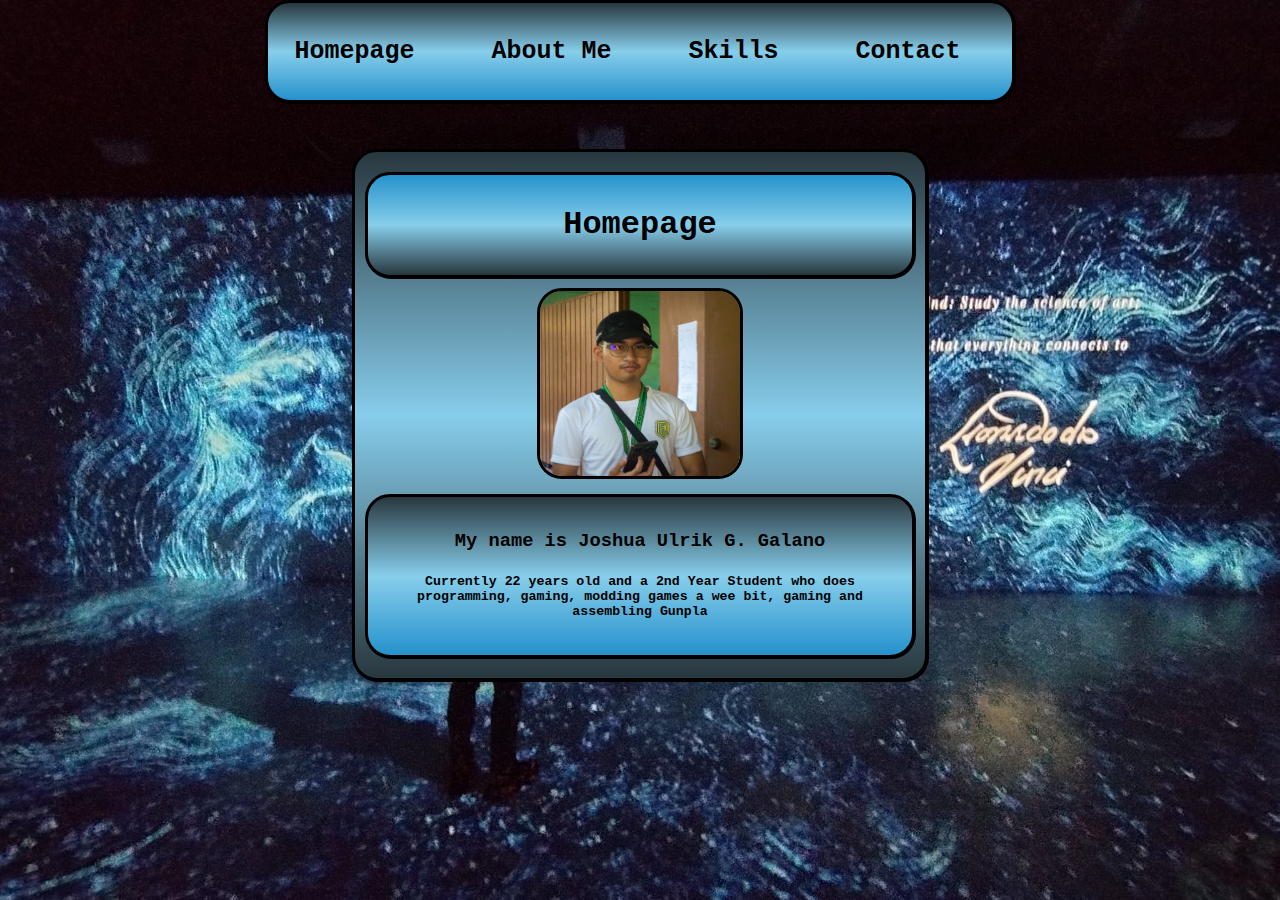
<file: index.html>
<!DOCTYPE html>
<html lang="en">
<head>
  <meta charset="UTF-8">
  <meta name="viewport" content="width=device-width, initial-scale=1.0">
  <title>Redirecting...</title>
  <meta http-equiv="refresh" content="0;url=HTML/Homepage.html">
</head>
<body>
  If you are not redirected, <a href="HTML/Homepage.html">click here</a>.
</body>
</html>
</file>
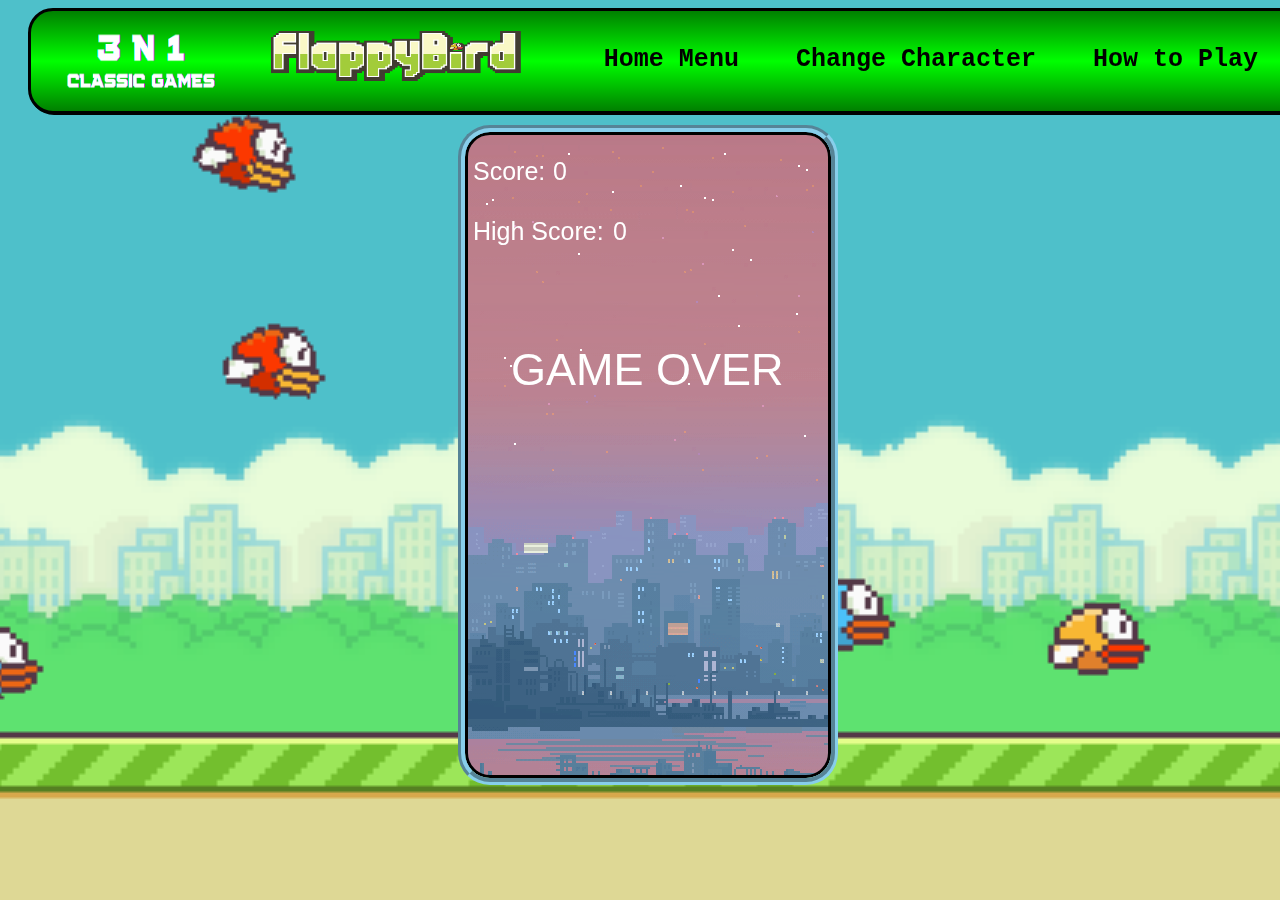
<file: Flappy BIrd Game/html/index.html>
<!DOCTYPE html>
<html>
    <head>
        <meta charset="UTF-8">
        <meta name="viewport", content="width=device-width, initial-scale=1.0">
        <title>Flappy Bird Gangsta</title>
        <link rel="stylesheet" href="../css/flappybird.css">
        <script src="../js/flappybird.js"></script>
    </head>
    <body>
        <div class="topnav">
            <img class="left icon" src="../img/Logo.png" />
            <img class="left_1 title"src="../img/Title.png" />
            <a class="right" href="../html/FB_HomePage.html">Main Menu</a>
            <a class="right" href="../html/how-to-play.html">How to Play</a>
            <a class="right" href="../html/Choose your Bird.html">Change Character</a>
            <a class="right" href="../html/FB_HomePage.html">Home Menu</a>
          </div>         
             <br> 
        <canvas id="board"></canvas>
    </body>
</html>
</file>
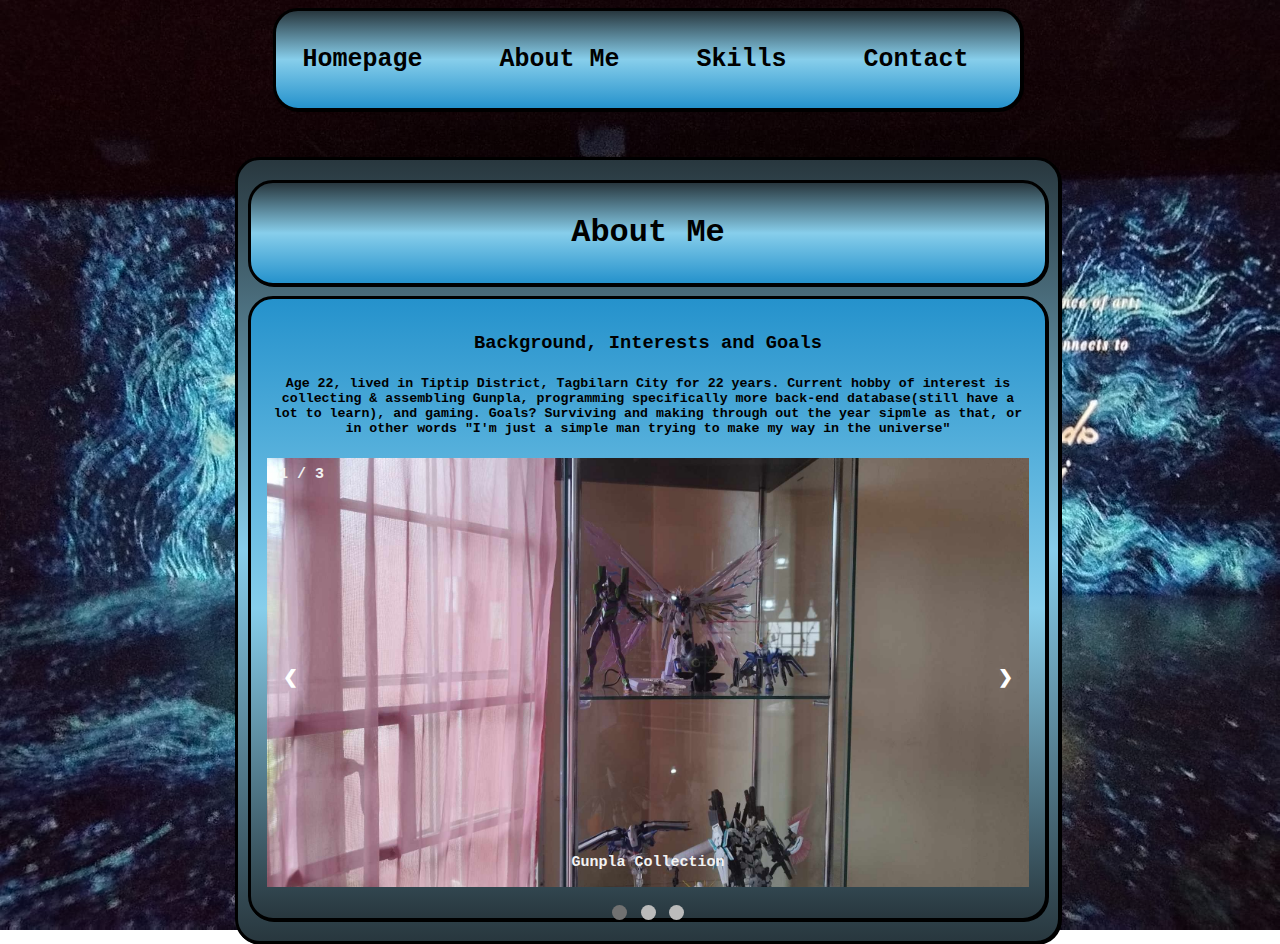
<file: HTML/AboutMe.html>
<!DOCTYPE html>
<html lang="en">
<head>
    <meta charset="UTF-8">
    <meta name="viewport" content="width=device-width, initial-scale=1.0, maximum-scale=1.0, user-scalable=no">
    <link rel="stylesheet" href="../CSS/AboutMe.css" />
    <title>About Me</title>
    <script defer src="../JAVASCRIPT/AboutMe.js"></script>
</head>
<body>
    <div class = 'topnav'>
        <a class ='left' href ='../HTML/Homepage.html'>Homepage</a>
        <a class ='left' href ='../HTML/AboutMe.html'>About Me</a>
        <a class ='left' href ='../HTML/Skills.html'>Skills</a>
        <a class ='left' href ='../HTML/ContactSec.html'>Contact</a>
        
        </div><br><br>
        <div id ='Menu'>
          <div class ='set'><h1>About Me</h1></div>
          <div class ='set1'>
          <h3>Background, Interests and Goals</h3>
          <h5>Age 22, lived in Tiptip District, Tagbilarn City for 22 years. 
            Current hobby of interest is collecting & assembling Gunpla, programming specifically more back-end database(still have a lot to learn), and gaming.
            Goals? Surviving and making through out the year sipmle as that, 
            or in other words "I'm just a simple man trying to make my way in the universe"</h5>
        <div class="slideshow-container">

            <div class="mySlides fade">
              <div class="numbertext">1 / 3</div>
              <img src="../IMGS/Gunpla.jpg" style="width:100%">
              <div class="text">Gunpla Collection</div>
            </div>
            
            <div class="mySlides fade">
              <div class="numbertext">2 / 3</div>
              <img src="../IMGS/Gaming.jpg" style="width:100%">
              <div class="text">The "I need to touch grass" collection</div>
            </div>
            
            <div class="mySlides fade">
              <div class="numbertext">3 / 3</div>
              <img src="../IMGS/Prog.jpg" style="width:100%">
              <div class="text">MySQL doing Trial n Error</div>
            </div>
            
            <a class="prev" onclick="plusSlides(-1)">❮</a>
            <a class="next" onclick="plusSlides(1)">❯</a>
            
            </div>
            <br>
            
            <div style="text-align:center">
              <span class="dot" onclick="currentSlide(1)"></span> 
              <span class="dot" onclick="currentSlide(2)"></span> 
              <span class="dot" onclick="currentSlide(3)"></span> 
            </div>
        
</body>
</html>
</file>
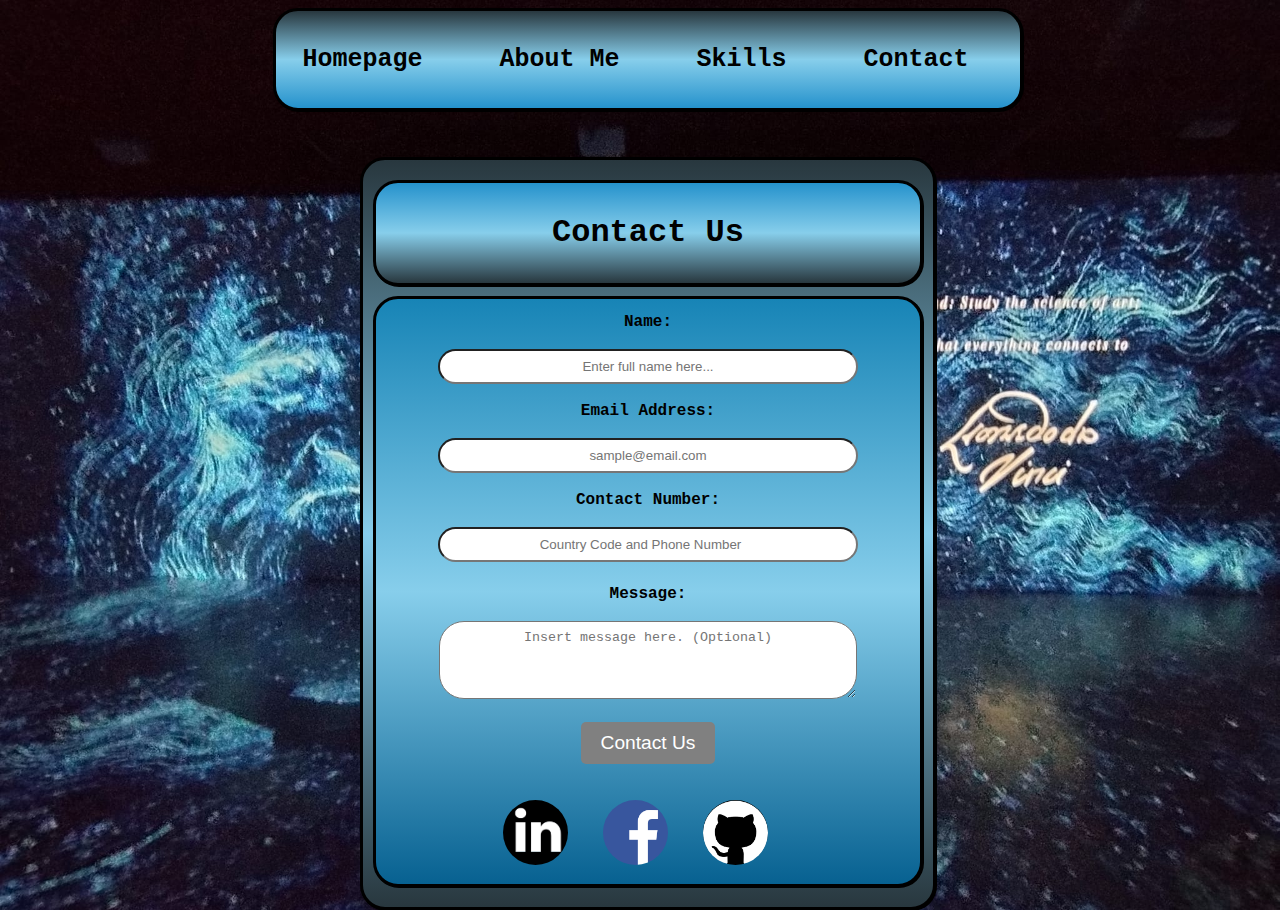
<file: HTML/ContactSec.html>
<!DOCTYPE html>
<html lang="en">
<head>
    <meta charset="UTF-8">
    <meta name="viewport" content="width=device-width, initial-scale=1.0">
    <title>Contact Sec</title>
    <link rel="stylesheet" href = '../CSS/ContactUs.css'>
    <script type="text/javascript" src="https://cdn.emailjs.com/dist/email.min.js"></script>
    <script defer src="../JAVASCRIPT/Contact.js"></script>
  </head>
<body>
    <div class = 'topnav'>
    <a class ='left' href ='../HTML/Homepage.html'>Homepage</a>
    <a class ='left' href ='../HTML/AboutMe.html'>About Me</a>
    <a class ='left' href ='../HTML/Skills.html'>Skills</a>
    <a class ='left' href ='../HTML/ContactSec.html'>Contact</a>
    
    </div><br><br>
    <div id ='Menu'>
    <div class ='set'><h1>Contact Us</h1></div>
    <div class ='set1'>
        <form class="SIGN-IN" id="contact-form">
            
            <div class="format">
              <label for="name"><b>Name:</b></label><br><br>
              <input type="text" id="name" name="name" placeholder="Enter full name here..." required>
            </div><br>
        
            <div class="format">
              <label for="email"><b>Email Address:</b></label><br><br>
              <input type="email" id="email" name="email" placeholder="sample@email.com" required>
              <div id="email-error"></div> 
        <br>
        
            <div class="format">
              <label for="contact"><b>Contact Number:</b></label><br><br>
              <input type="number" id="contact" name="contact" placeholder="Country Code and Phone Number" required>
              <div id="contact-error"></div>
            </div><br>
        
            <div class="format">
              <label for="password"><b>Message:</b></label><br><br>
              <textarea id="message" name="message" rows="4" cols="54" placeholder="Insert message here. (Optional)"></textarea>
            </div> <br>
        
            <div class="format">
              <button type="submit" class="pass">Contact Us</button>
            </div><br><br>
            
          </form>
          <a href ="https://www.linkedin.com/in/joshua-ulrik-galano-a64a16283/" target="_blank"><img src ="../IMGS/hd-vector-flat-linkedin-in-round-icon-png-701751695046390m4phkuuiqm.png"></a>
          <a href="https://www.facebook.com/joshuaulrik.galano" target="_blank"><img src="../IMGS/Facebook_logo_(square).png"></a>
          <a href="https://github.com/Akatsuki-GAT" target="_blank"><img src="../IMGS/github.png"></a>
    </div>
    </div>
    
    </body>
    </html>
</file>
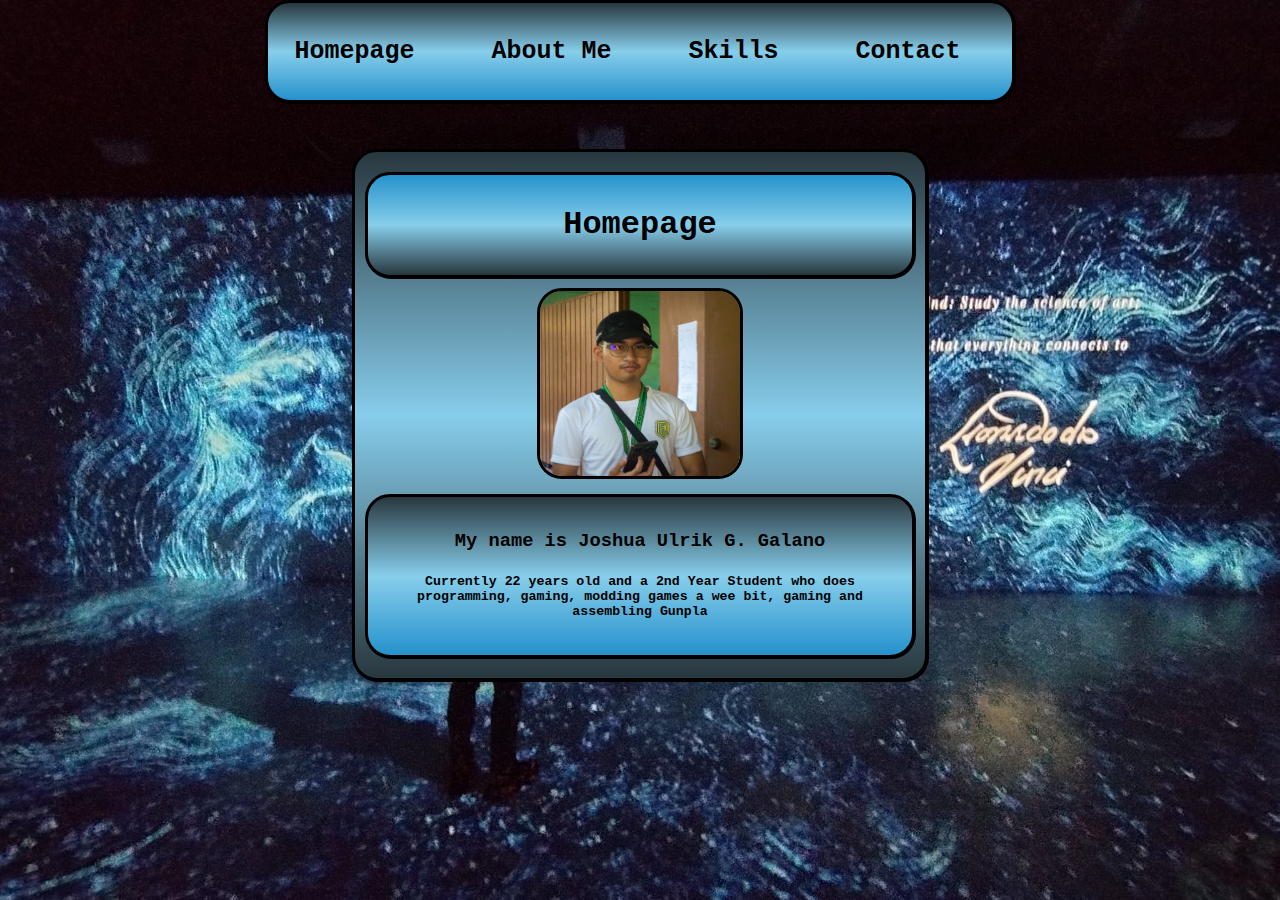
<file: HTML/Homepage.html>
<!DOCTYPE html>
<html lang="en">
<head>
    <meta charset="UTF-8">
    <meta name="viewport" content="width=device-width, initial-scale=1.0">
    <title>Homepage</title>
  <link rel="stylesheet" href="../CSS/Homepage.css" />
</head>
<body>
<div class = 'topnav'>
<a class ='left' href ='../HTML/Homepage.html'>Homepage</a>
<a class ='left' href ='../HTML/AboutMe.html'>About Me</a>
<a class ='left' href ='../HTML/Skills.html'>Skills</a>
<a class ='left' href ='../HTML/ContactSec.html'>Contact</a>

</div><br><br>
<div id ='Menu'>
<div class ='set'><h1>Homepage</h1></div>
<img class='size' src = '../IMGS/ProfilePic.jpg'>
<div class ='set1'>
<h3>My name is Joshua Ulrik G. Galano</h3>
<h5>Currently 22 years old and a 2nd Year Student who does programming, gaming, modding games a wee bit, gaming and assembling Gunpla</h5>
</div>
</div>
</body>
</html>
</file>
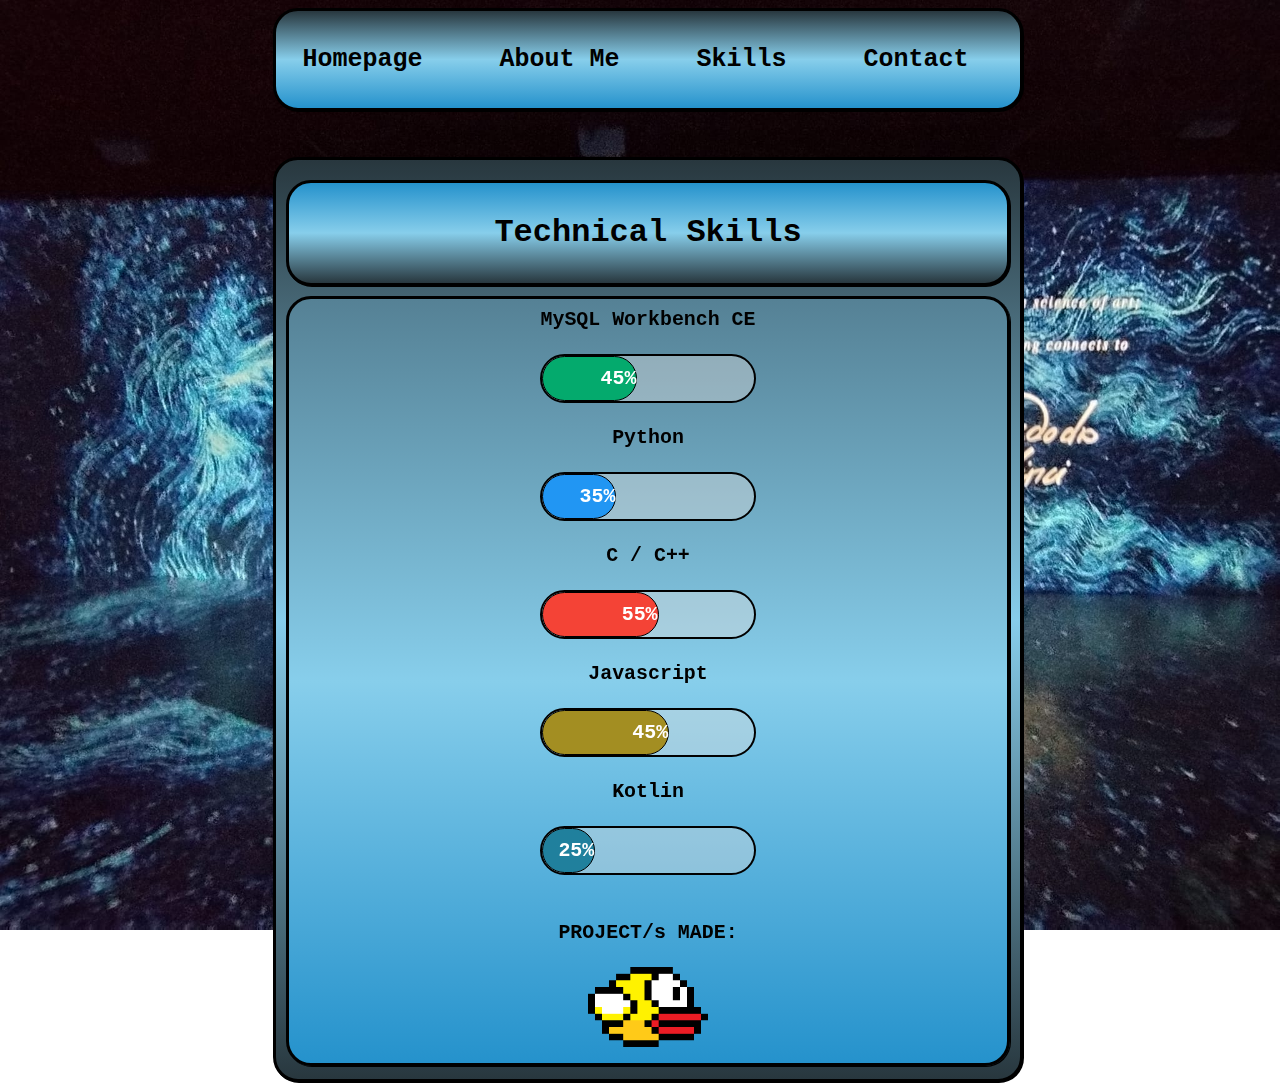
<file: HTML/Skills.html>
<!DOCTYPE html>
<html lang="en">
<head>
    <meta charset="UTF-8">
    <meta name="viewport" content="width=device-width, initial-scale=1.0">
    <title>Skills</title>
    <link rel="stylesheet" href="../CSS/Skills.css" />
</head>
<body>
    <div class = 'topnav'>
        <a class ='left' href ='../HTML/Homepage.html'>Homepage</a>
        <a class ='left' href ='../HTML/AboutMe.html'>About Me</a>
        <a class ='left' href ='../HTML/Skills.html'>Skills</a>
        <a class ='left' href ='../HTML/ContactSec.html'>Contact</a>
        
        </div><br><br>
    <div id ='Menu'>
    <div class ='set'><h1>Technical Skills </h1></div>


    <div class="flip-card" onclick="this.classList.toggle('flipped')">
        <div class="flip-card-inner">
          <div class="flip-card-front">
           <h5>MySQL Workbench CE<br><br>
            <div class="container">
              <div class="skills sql">45%</div>
            </div>
            <br>Python<br><br>
              <div class="container">
                <div class="skills py">35%</div>
              </div>
              <br>C / C++<br><br>
              <div class="container">
                <div class="skills c">55%</div>
              </div>
              <br>Javascript<br><br>
              <div class="container">
                <div class="skills js">45%</div>
              </div>
              <br>Kotlin<br><br>
              <div class="container">
                <div class="skills kotlin">25%</div>
              </div><br><br>
              PROJECT/s MADE:<br><br>
              <a href='../Flappy BIrd Game/html/FB_HomePage.html' target='_blank'><img class="image" src ='../Flappy BIrd Game/img/flappybird.png'></a>
            
              
          </div>
          <div class="flip-card-back">
            <img src="../IMGS/CV.jpg">
          </div>
        </div>
        
      </div>


            
</body>
</html>
</file>
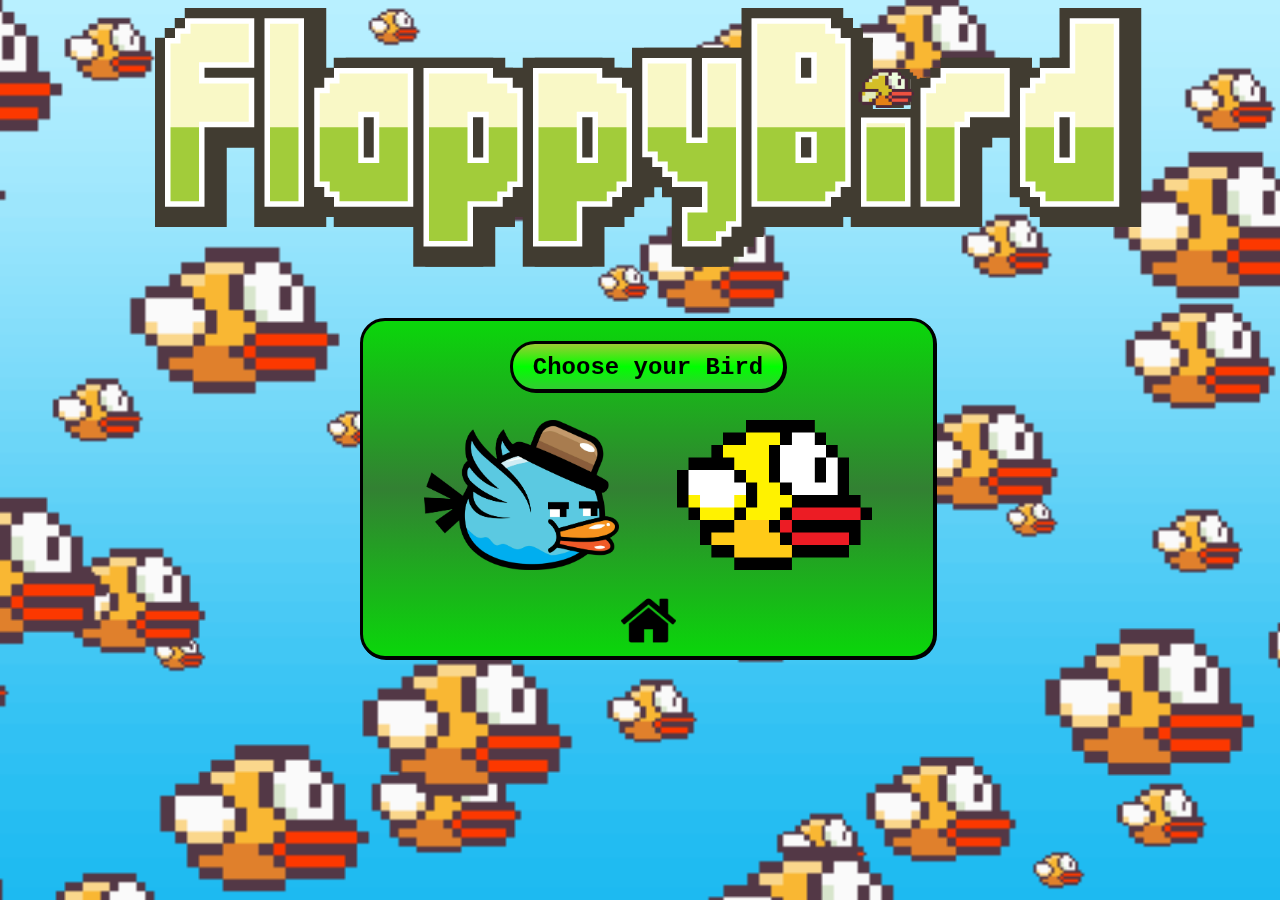
<file: Flappy BIrd Game/html/Choose your Bird.html>
<!DOCTYPE html>
<html>
    <head>
        <meta charset="UTF-8">
        <meta name="viewport", content="width=device-width, initial-scale=1.0">
        <title>Flappy Bird Characters</title>
        <link rel="stylesheet" href="../css/Choosebird.css">
    </head>
    <body>
        <img src="../img/Title.png" />
        <br><br><br>
        <div id="Menu">
            <h2 class="set">Choose your Bird</h2>
            <br>
            <a href="../html/index.html"><img class="size" src="../img/Bird.png" /></a>
            &nbsp;&nbsp;&nbsp;&nbsp;
            <a href='../html/index_2.html'><img class="size" src="../img/flappybird.png" /></a>
            <br><br>
            <a href='../html/FB_HomePage.html'><img class="icon" src="../img/Icon.png" /></a>
        </div>
    </body>
</html>
</file>
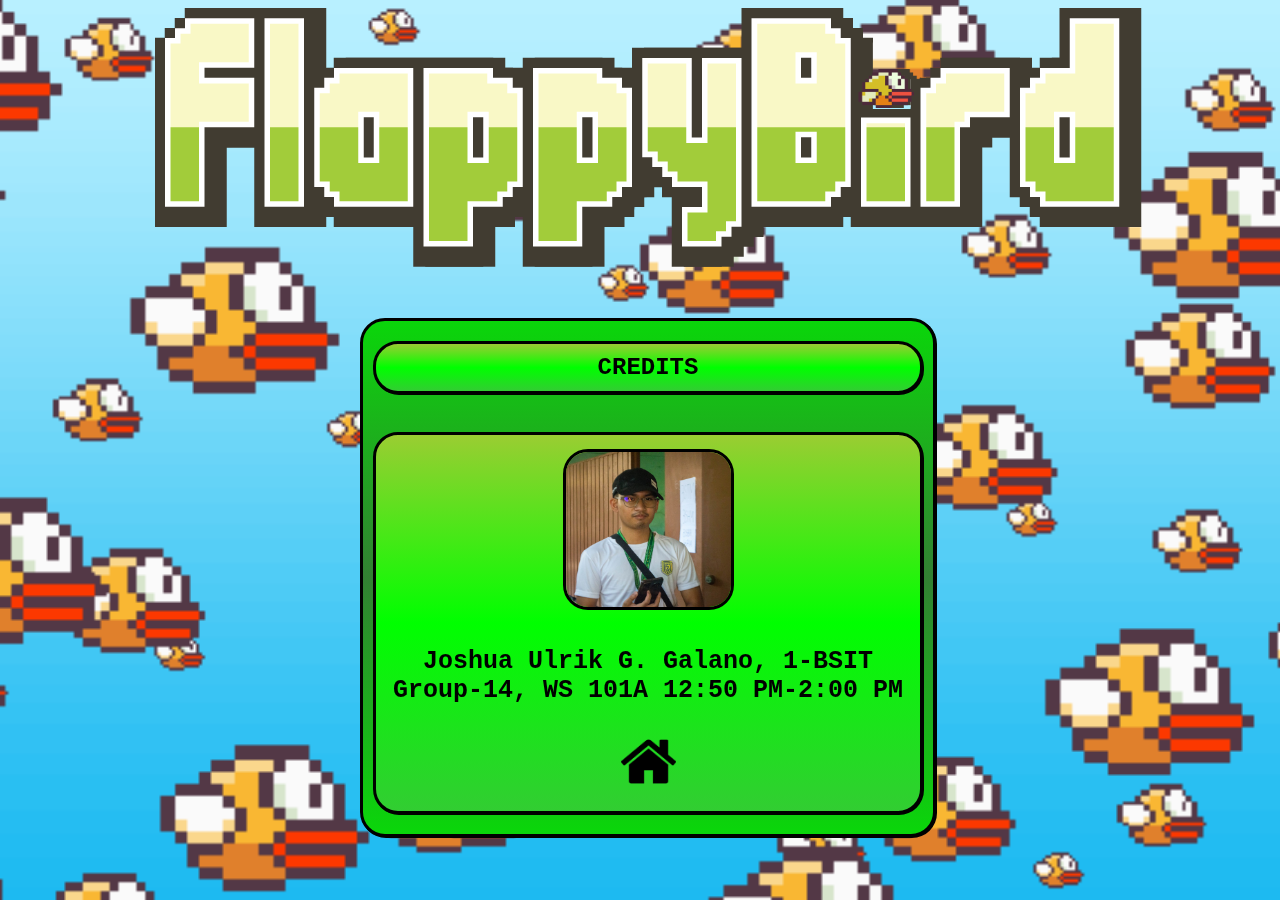
<file: Flappy BIrd Game/html/Credits.html>
<!DOCTYPE html>
<html>
    <head>
        <meta charset="UTF-8">
        <meta name="viewport", content="width=device-width, initial-scale=1.0">
        <title>Flappy Bird Credits</title>
        <link rel="stylesheet" href="../css/Credits.css">
    </head>
    <body>
        <img src="../img/Title.png" />
        <br><br><br>
        <div id="Menu">
            <h2 class="set">CREDITS</h2>
            <br>
            <h3 class ='set1'>
                <img class="size" src="../img/profile.jpg" />
                <br><br>
                Joshua Ulrik G. Galano, 1-BSIT<br>
                Group-14, WS 101A 12:50 PM-2:00 PM
            <br><br>
            <a href='../html/FB_HomePage.html'><img class="icon" src="../img/Icon.png" /></a>
            </div>
        </div>
    </body>
</html>
</file>
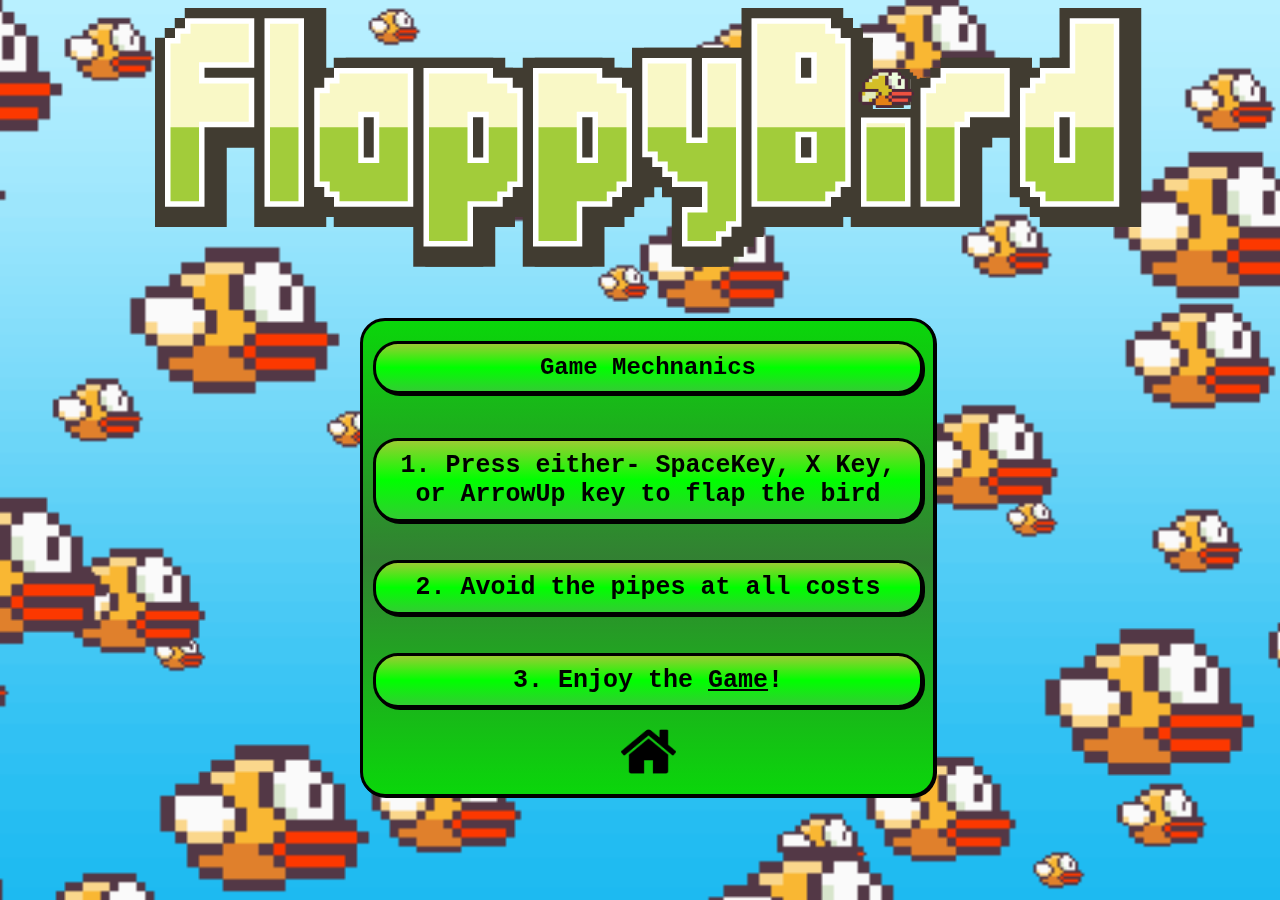
<file: Flappy BIrd Game/html/how-to-play.html>
<!DOCTYPE html>
<html>
    <head>
        <meta charset="UTF-8">
        <meta name="viewport", content="width=device-width, initial-scale=1.0">
        <title>Flappy Bird Game Mechnanics</title>
        <link rel="stylesheet" href="../css/how-to-play.css">
    </head>
    <body>
        <img src="../img/Title.png" />
        <br><br><br>
        <div id="Menu">
            <h2 class="set">Game Mechnanics</h2>
            <br>
            <ol>
                <li class="set">Press either- SpaceKey, X Key, or ArrowUp key to flap the bird</li>
                <br>
                <li class="set">Avoid the pipes at all costs</li>
                <br>
                <li class="set">Enjoy the <a href='Choose your Bird.html' style="color:black;font-weight: bolder;">Game</a>!</li>
            </ol>
            <a href='../html/FB_HomePage.html'><img class="icon" src="../img/Icon.png" /></a>
            <br>
        </div>
    </body>
</html>
</file>
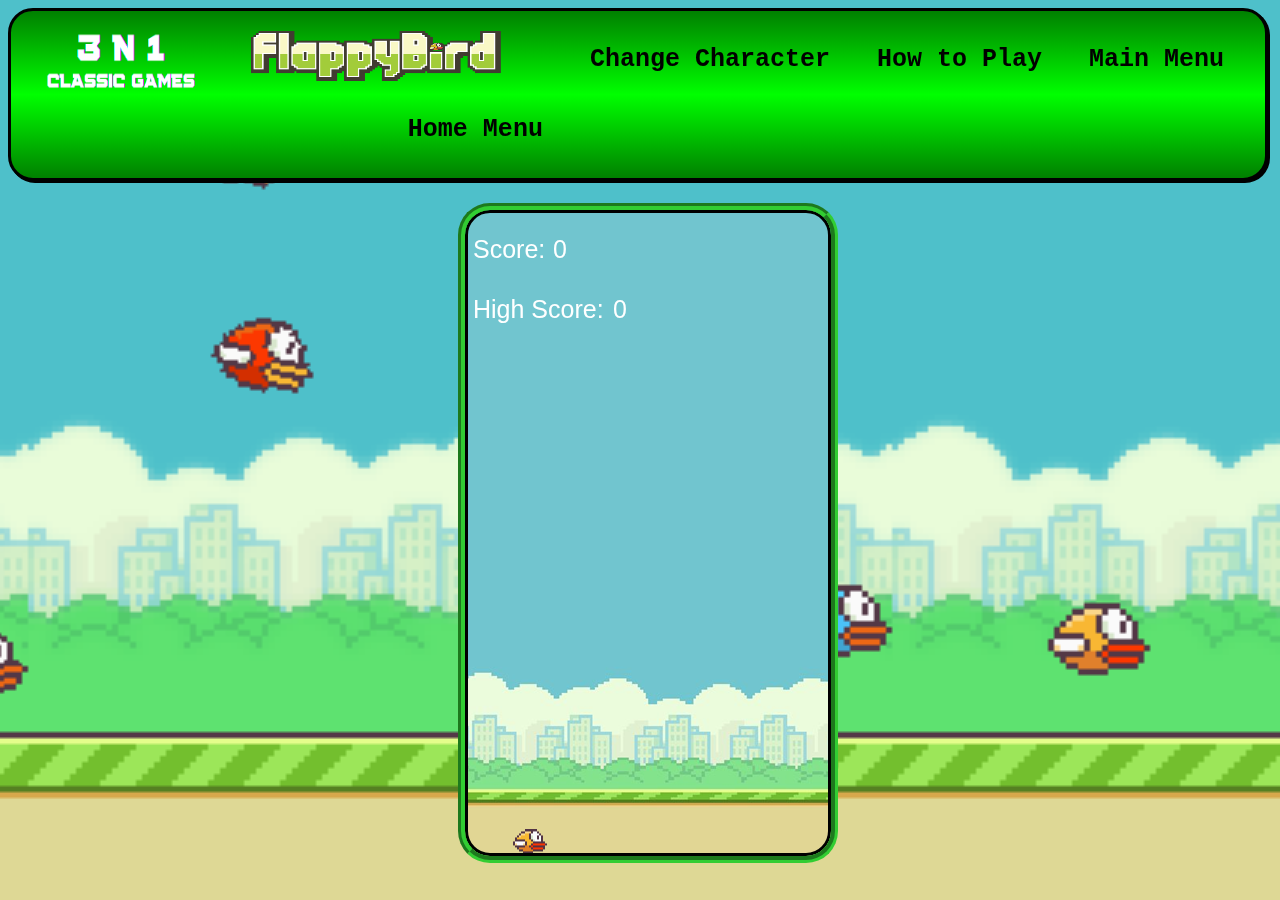
<file: Flappy BIrd Game/html/index_2.html>
<!DOCTYPE html>
<html>
    <head>
        <meta charset="UTF-8">
        <meta name="viewport", content="width=device-width, initial-scale=1.0">
        <title>Flappy Bird Classic</title>
        <link rel="stylesheet" href="../css/flappybird_2.css">
        <script src="../js/flappybird2.js"></script>
    </head>
    <body>
        <div class="topnav">
            <img class="left icon" src="../img/Logo.png" />
            <img class="left_1 title"src="../img/Title.png" />
            <a class="right" href="../html/FB_HomePage.html">Main Menu</a>
            <a class="right" href="../html/how-to-play.html">How to Play</a>
            <a class="right" href="../html/Choose your Bird.html">Change Character</a>
            <a class="right" href="../html/FB_HomePage.html">Home Menu</a>
          </div><br>
        <canvas id="board"></canvas>  
    </body>
</html>
</file>
<file: Flappy BIrd Game/css/flappybird.css>
body {
    position: fixed;
    width: 100%;
    height: 100%;
    background: url("../gif/flocks.gif") center / cover no-repeat fixed; /* Replace 'your-8bit-gif.gif' with the path to your GIF */
    font-family:'Courier New', Courier, monospace;
    text-align: center;  
}

#board {
    /* background-color: skyblue; */
    /*background-image: url("./flappybirdbg.png");*/
    background-image: url("../gif/city.gif");
    border: 3.5px solid black;
    border-radius: 25px;
    outline: 7.55px solid skyblue;
    outline-style: groove;
    outline-offset: none; 
}
.topnav {
  overflow: hidden;
  background-color: #333;
  border: 3.5px solid black;
  border-radius: 25px;
  box-shadow: 1px 1px black;
  padding: 10px;
  font-family: 'Courier New', Courier, monospace;
  background-image: linear-gradient(180deg,green , lime , green );
  width: 1450px;
  height: auto;
  margin:  0 0 0 20px;
  
}

.topnav a {
  color: black;
  text-align: center;
  padding: 14px 16px;
  text-decoration: none;
  font-size: 25px;
  font-weight: bold;
}

.topnav a:hover {
  background-color: limegreen;
  color: black;
}

.topnav a.active {
  background-color: #04AA6D;
  color: white;
}


.left {
  float: left;
  display: inline;
  margin: 10px 0 10px 25px; /*top right bot left*/
}

.left_1 {
  float: left;
  display: inline;
  margin: 10px 0 10px 55px;
}

.right {
  float: right;
  text-align: right;
  margin: 10px 25px 10px 0;
}



.icon {
  width: 150px;
  height: 60px;
}

.title{
  width: 250px;
  height: 50px;
}
</file>
<file: CSS/AboutMe.css>
body {
  position: absolute;
  width: 100%;
  height: 100%;
  background: url("../IMGS/BG.jpg") center / cover no-repeat fixed; 
  font-family:'Courier New', Courier, monospace;
  text-align: center;  
}

/*Navigation System*/
.topnav {
  display: flex;
  justify-content: center;  /*centers nav links horizontally */
  align-items: center;     /* centers vertically (optional) */
  flex-wrap: wrap;         /* allows wrapping on small screens (optional) */
  gap: 20px;               /* space between links */
  
  overflow: hidden;
  background-color: #333;
  border: 3.5px solid black;
  border-radius: 25px;
  box-shadow: 1px 1px black;
  padding: 10px;
  font-family: 'Courier New', Courier, monospace;
  background-image: linear-gradient(180deg, rgb(40, 55, 62), skyblue, rgb(37, 146, 204));
  width: fit-content;
  margin: 0 auto;
  }

  .topnav a {
    color: black;
    text-align: center;
    padding: 14px 16px;
    text-decoration: none;
    font-size: 25px;
    font-weight: bold;
  }
  
  .topnav a:hover {
    background-color: rgb(62, 147, 192);
    color: black;
    border-radius: 20px;
  }
  
  .topnav a.active {
    background-color: #1fa5df;
    color: white;
  }

  /*Formating in the Main Menu*/
  .left {
    
    margin: 10px 25px 10px 0;
  }

  /*Sliding Images*/
* {box-sizing: border-box}
.mySlides {display: none}
img {vertical-align: middle;}

/* Slideshow container */
.slideshow-container {
  max-width: 900px;
  position: relative;
  margin: auto;
}

img { 
  width: 100%;              
  height: auto;            
  aspect-ratio: 16 / 9;     
  object-fit: cover;       
  display: block;           
}

/* Next & previous buttons */
.prev, .next {
  cursor: pointer;
  position: absolute;
  top: 50%;
  width: auto;
  padding: 16px;
  margin-top: -22px;
  color: white;
  font-weight: bold;
  font-size: 18px;
  transition: 0.6s ease;
  border-radius: 0 3px 3px 0;
  user-select: none;
}

/* Position the "next button" to the right */
.next {
  right: 0;
  
}

.prev {
  left: 0
  
}

/* On hover, add a black background color with a little bit see-through */
.prev:hover, .next:hover {
  background-color: rgba(0,0,0,0.8);
}

/* Caption text */
.text {
  color: #f2f2f2;
  font-size: 15px;
  padding: 8px 12px;
  position: absolute;
  bottom: 8px;
  width: 100%;
  text-align: center;
}

/* Number text (1/3 etc) */
.numbertext {
  color: #f2f2f2;
  font-size: 15px;
  padding: 8px 12px;
  position: absolute;
  top: 0;
  font: bold;
}

/* The dots/bullets/indicators */
.dot {
  cursor: pointer;
  height: 15px;
  width: 15px;
  margin: 0 2px;
  background-color: #bbb;
  border-radius: 50%;
  display: inline-block;
  transition: background-color 0.6s ease;
}

.active, .dot:hover {
  background-color: #717171;
}

/* Fading animation */
.fade {
  animation-name: fade;
  animation-duration: 1.5s;
}

@keyframes fade {
  from {opacity: .4} 
  to {opacity: 1}
}

/* On smaller screens, decrease text size */
@media only screen and (max-width: 300px) {
  .prev, .next,.text {font-size: 11px}
}

 /*Title of the current page*/
 .set{
  margin: 10px auto; 
  width: auto;
  height: auto;
  background-color: #333;
  border: 3.5px solid black;
  border-radius: 25px;
  box-shadow: 1px 1px black;
  padding: 10px;
  font-family: 'Courier New', Courier, monospace;
  background-image:  linear-gradient(180deg,rgb(40, 55, 62) , skyblue ,rgb(37, 146, 204));
  text-align: center;
}

#Menu {
  margin: 10px auto;
  width: fit-content;
  height: fit-content;
  background-color: #333;
  border: 3.5px solid black;
  border-radius: 25px;
  box-shadow: 1px 1px black;
  padding: 10px;
  font-family: 'Courier New', Courier, monospace;
  background-image:  linear-gradient(180deg,rgb(40, 55, 62) , rgb(135, 205, 235) ,rgb(40, 55, 62));
}

/*Info*/
.set1{
  margin: 10px auto; 
  width: 800px;
  height: 625px;
  background-color: #333;
  border: 3.5px solid black;
  border-radius: 25px;
  box-shadow: 1px 1px black;
  padding: 10px;
  font-family: 'Courier New', Courier, monospace;
  background-image:  linear-gradient(180deg, rgb(37, 146, 204), skyblue ,rgb(40, 55, 62));
  color: black;
  text-align: center;
  padding: 14px 16px;
  text-decoration: none;
  font-weight: bold;
}
</file>
<file: CSS/ContactUs.css>
body {
    position: absolute;
    width: 100%;
    height: 100%;
    background: url("../IMGS/BG.jpg") center / cover no-repeat fixed; /* Replace 'your-8bit-gif.gif' with the path to your GIF */
    font-family:'Courier New', Courier, monospace;
    text-align: center;  
}

/*Navigation System*/
.topnav {
  display: flex;
  justify-content: center;  /*centers nav links horizontally */
  align-items: center;     /* centers vertically (optional) */
  flex-wrap: wrap;         /* allows wrapping on small screens (optional) */
  gap: 20px;               /* space between links */
  
  overflow: hidden;
  background-color: #333;
  border: 3.5px solid black;
  border-radius: 25px;
  box-shadow: 1px 1px black;
  padding: 10px;
  font-family: 'Courier New', Courier, monospace;
  background-image: linear-gradient(180deg, rgb(40, 55, 62), skyblue, rgb(37, 146, 204));
  width: fit-content;
  margin: 0 auto;
  }

  .topnav a {
    color: black;
    text-align: center;
    padding: 14px 16px;
    text-decoration: none;
    font-size: 25px;
    font-weight: bold;
  }
  
  .topnav a:hover {
    background-color: rgb(62, 147, 192);
    color: black;
    border-radius: 20px;
  }
  
  .topnav a.active {
    background-color: #1fa5df;
    color: white;
  }

  /*Formating in the Main Menu*/
  .left {
    
    margin: 10px 25px 10px 0;
  }

  /*Title of the current page*/
  .set{
    margin: 10px auto; 
    width: auto;
    height: auto;
    background-color: #333;
    border: 3.5px solid black;
    border-radius: 25px;
    box-shadow: 1px 1px black;
    padding: 10px;
    font-family: 'Courier New', Courier, monospace;
    background-image:  linear-gradient(180deg,rgb(37, 146, 204) , skyblue ,rgb(40, 55, 62));
  }
  
  /*Table of the current page and its details*/
  #Menu {
    margin: 10px auto;
    width: 550px;
    height: auto;
    background-color: #333;
    border: 3.5px solid black;
    border-radius: 25px;
    box-shadow: 1px 1px black;
    padding: 10px;
    font-family: 'Courier New', Courier, monospace;
    background-image:  linear-gradient(180deg,rgb(40, 55, 62) , rgb(135, 205, 235) ,rgb(40, 55, 62));
  }

  /*Info*/
  .set1{
    margin: 10px auto; 
    width: auto;
    height: auto;
    background-color: #333;
    border: 3.5px solid black;
    border-radius: 25px;
    box-shadow: 1px 1px black;
    padding: 10px;
    font-family: 'Courier New', Courier, monospace;
    background-image:  linear-gradient(180deg,rgb(23, 132, 182) , skyblue ,rgb(7, 97, 145));
    color: black;
    text-align: center;
    padding: 14px 16px;
    text-decoration: none;
    font-weight: bold;
  }


  
  .heading {
    margin-bottom: 20px;
  }

  .tac-wrapper {
    display: flex;
    justify-content: center;
    width: 100%;
  }
  
  .tac-container {
    display: flex;
    align-items: center;
    gap: 10px;
    text-align: center;
  }
  
  .gender-options {
    display: flex;
    gap: 20px;
    justify-content: center;
    align-items: center;
  }
  
  input, textarea {
    padding: 8px;
    width: 100%;
    max-width: 400px;
    border-radius: 25px;
    text-align: center;
  }
  
  button {
    padding: 10px 20px;
    background-color: gray;
    border: none;
    border-radius: 5px;
    font-size: larger;
    color: white;
    cursor: pointer;
  }
  
  button:hover {
    background-color: skyblue;
  }
  
  a {
    text-decoration: none;
    color: black;
  }
  
  #contact-error {
    margin-top: 5px;
    font-size: 14px;
  }
  
  .container {
    padding: 10px 0;
  }
  
  img {
    width: 65px;
    height: 65px;
    position: left;
    border-radius: 35px;
    margin-right: 25px;
  }
  
  
  /* Responsive styles */
  @media screen and (max-width: 768px) {
    .SIGN-IN {
      width: 90%;
      padding: 20px;
      border-width: 5px;
    }
}
</file>
<file: CSS/Homepage.css>
body {
    margin: 0;
    padding: 0;
    min-height: 100vh;
    background: url("../IMGS/BG.jpg") center / cover no-repeat fixed;
    font-family: 'Courier New', Courier, monospace;
    text-align: center;
}

/*Navigation System*/
.topnav {
  display: flex;
  justify-content: center;  /*centers nav links horizontally */
  align-items: center;     /* centers vertically (optional) */
  flex-wrap: wrap;         /* allows wrapping on small screens (optional) */
  gap: 20px;               /* space between links */
  
  overflow: hidden;
  background-color: #333;
  border: 3.5px solid black;
  border-radius: 25px;
  box-shadow: 1px 1px black;
  padding: 10px;
  font-family: 'Courier New', Courier, monospace;
  background-image: linear-gradient(180deg, rgb(40, 55, 62), skyblue, rgb(37, 146, 204));
  width: fit-content;
  margin: 0 auto;
  }

  .topnav a {
    color: black;
    text-align: center;
    padding: 14px 16px;
    text-decoration: none;
    font-size: 25px;
    font-weight: bold;
  }
  
  .topnav a:hover {
    background-color: rgb(62, 147, 192);
    color: black;
    border-radius: 20px;
  }
  
  .topnav a.active {
    background-color: #1fa5df;
    color: white;
  }

  /*Formating in the Main Menu*/
  .left {
    
    margin: 10px 25px 10px 0;
  }


  /*Title of the current page*/
  .set{
    margin: 10px auto; 
    width: auto;
    height: auto;
    background-color: #333;
    border: 3.5px solid black;
    border-radius: 25px;
    box-shadow: 1px 1px black;
    padding: 10px;
    font-family: 'Courier New', Courier, monospace;
    background-image:  linear-gradient(180deg,rgb(37, 146, 204) , skyblue ,rgb(40, 55, 62));
  }
  
  /*Table of the current page and its details*/
  #Menu {
    margin: 10px auto;
    width: 550px;
    height: auto;
    background-color: #333;
    border: 3.5px solid black;
    border-radius: 25px;
    box-shadow: 1px 1px black;
    padding: 10px;
    font-family: 'Courier New', Courier, monospace;
    background-image:  linear-gradient(180deg,rgb(40, 55, 62) , rgb(135, 205, 235) ,rgb(40, 55, 62));
  }

  /*Img size*/
  .size{
    width: 200px;
    height: 185px;
    border: 3.5px solid black;
    border-radius: 25px;
  }

  /*Info*/
  .set1{
    margin: 10px auto; 
    width: auto;
    height: auto;
    background-color: #333;
    border: 3.5px solid black;
    border-radius: 25px;
    box-shadow: 1px 1px black;
    padding: 10px;
    font-family: 'Courier New', Courier, monospace;
    background-image:  linear-gradient(180deg,rgb(40, 55, 62) , skyblue ,rgb(37, 146, 204));
    color: black;
    text-align: center;
    padding: 14px 16px;
    text-decoration: none;
    font-weight: bold;
  }


  @media screen and (max-width: 768px) {
    .topnav {
      width: 100%;             /* ensure navbar stays full width */
      justify-content: center; /* maintain horizontal centering */
    }
  
    .topnav a {
      font-size: 18px;         /* smaller text */
      padding: 12px 14px;      /* adjust padding if necessary */
    }
  }

  /* Target for smaller devices (Redmi 5G, Galaxy, etc) */
@media screen and (max-width: 430px) {
  .topnav {
    width: 100%;             /* ensure navbar stays full width */
    justify-content: center; /* keep the navbar centered */
  }

  .topnav a {
    font-size: 16px;         /* even smaller text for small phones */
    padding: 10px 12px;      /* adjust padding for better spacing */
  }
}
</file>
<file: CSS/Skills.css>
body {
    position: absolute;
    width: 100%;
    height: 100%;
    background: url("../IMGS/BG.jpg") center / cover no-repeat fixed; /* Replace 'your-8bit-gif.gif' with the path to your GIF */
    font-family:'Courier New', Courier, monospace;
    text-align: center;  
    justify-content: center; /* center horizontally */
    align-items: center;      /* center vertically */
}

/*Navigation System*/
.topnav {
  display: flex;
  justify-content: center;  /*centers nav links horizontally */
  align-items: center;     /* centers vertically (optional) */
  flex-wrap: wrap;         /* allows wrapping on small screens (optional) */
  gap: 20px;               /* space between links */
  
  overflow: hidden;
  background-color: #333;
  border: 3.5px solid black;
  border-radius: 25px;
  box-shadow: 1px 1px black;
  padding: 10px;
  font-family: 'Courier New', Courier, monospace;
  background-image: linear-gradient(180deg, rgb(40, 55, 62), skyblue, rgb(37, 146, 204));
  width: fit-content;
  margin: 0 auto;
  }

  .topnav a {
    color: black;
    text-align: center;
    padding: 14px 16px;
    text-decoration: none;
    font-size: 25px;
    font-weight: bold;
  }
  
  .topnav a:hover {
    background-color: rgb(62, 147, 192);
    color: black;
    border-radius: 20px;
  }
  
  .topnav a.active {
    background-color: #1fa5df;
    color: white;
  }

  /*Formating in the Main Menu*/
  .left {
    
    margin: 10px 25px 10px 0;
  }


  /*Title of the current page*/
  .set{
    margin: 10px auto; 
    width: auto;
    height: auto;
    background-color: #333;
    border: 3.5px solid black;
    border-radius: 25px;
    box-shadow: 1px 1px black;
    padding: 10px;
    font-family: 'Courier New', Courier, monospace;
    background-image:  linear-gradient(180deg,rgb(37, 146, 204) , skyblue ,rgb(40, 55, 62));
  }
  
  /*Table of the current page and its details*/
  #Menu {
    margin: 10px auto;
    width: 750px;
    height: 925px;
    background-color: #333;
    border: 3.5px solid black;
    border-radius: 25px;
    box-shadow: 1px 1px black;
    padding: 10px;
    font-family: 'Courier New', Courier, monospace;
    background-image:  linear-gradient(180deg,rgb(40, 55, 62) , rgb(135, 205, 235) ,rgb(40, 55, 62));
  }

  

  /*Info*/
  .set1{
    margin: 10px auto; 
    width: auto;
    height: auto;
    background-color: #333;
    border: 3.5px solid black;
    border-radius: 25px;
    box-shadow: 1px 1px black;
    padding: 10px;
    font-family: 'Courier New', Courier, monospace;
    background-image:  linear-gradient(180deg,rgb(85, 129, 149) , skyblue ,rgb(37, 146, 204));
    color: black;
    text-align: center;
    padding: 14px 16px;
    text-decoration: none;
    font-weight: bold;
  }

    /*Skill Bar*/
    * {box-sizing: border-box}

    /*Skill Bar background*/
    .container {
    width: 100%;
    background-color: #dddddd6a;
    border-radius: 25px;
    border: 2px solid black;
    }

    /*Skill Current Progress Bar*/
    .skills {
    text-align: right;
    padding-top: 10px;
    padding-bottom: 10px;
    color: white;
    border-radius: 25px;
    border: 0.55px solid black;
    }

    .sql {width: 45%; background-color: #04AA6D;}
    .py {width: 35%; background-color: #2196F3;}
    .c {width: 55%; background-color: #f44336;}
    .js {width: 60%; background-color: #a38e22;}
    .kotlin {width: 25%; background-color: #20809d;}
  
/*Flip Card*/
.flip-card {
    
    width: auto;
    height: 100px;
    perspective: auto;
    cursor: pointer;
  }

  .flip-card-inner {
    position: relative;
    width: 100%;
    height: 100%;
    transition: transform 0.8s;
    transform-style: preserve-3d;
  }

  .flip-card-front,
  .flip-card-back {
    position: absolute;
    margin: auto;
    width: 100%;
    height: 770px;
    background: linear-gradient(180deg,rgb(85, 129, 149) , skyblue ,rgb(37, 146, 204));
    border: 3.5px solid black;
    border-radius: 25px;
    backface-visibility: hidden;
    display: flex;
    align-items: center;
    justify-content: center;
    font-size: 24px;
    font-weight: bold;
    color: black;
    text-align: center;
    padding: 14px 16px;
    text-decoration: none;
    font-weight: bold;
    box-shadow: 1px 1px black;
    padding: 10px;
    font-family: 'Courier New', Courier, monospace;

  }

  .flip-card-back {
    height: auto;
    transform: rotateY(180deg);
  
  }

  /* When the card is flipped */
  .flipped .flip-card-inner {
    transform: rotateY(180deg);
  }

  img { 
    width: 550px;
    height: 770px;
    border: 1.5px solid black;
    border-radius: 25px;         
  }

  .image{
    width:120px;
    height: 80px;
    border: none;
  }
</file>
<file: Flappy BIrd Game/css/Choosebird.css>
body {
    position: fixed;
    width: 100%;
    height: 100%;
    background: url("../gif/bop.gif") center / cover no-repeat fixed; /* Replace 'your-8bit-gif.gif' with the path to your GIF */
    font-family:'Courier New', Courier, monospace;
    text-align: center;  
    
  }
  
  #Menu {
    margin: 10px auto;
    width: 550px;
    height: 315px;
    background-color: #333;
    border: 3.5px solid black;
    border-radius: 25px;
    box-shadow: 1px 1px black;
    padding: 10px;
    font-family: 'Courier New', Courier, monospace;
    background-image: linear-gradient(180deg, rgba(0, 255, 0, 0.8), rgba(50, 205, 50, 0.5), rgba(0, 255, 0, 0.8));
  }
  
  ul {
    list-style-type: none;
    padding: 0; /* Remove default padding on the ul element */
  }
  
  .set{
    margin: 10px auto; 
    width: 250px;
    height: 25px;
    background-color: #333;
    border: 3.5px solid black;
    border-radius: 25px;
    box-shadow: 1px 1px black;
    padding: 10px;
    font-family: 'Courier New', Courier, monospace;
    background-image: linear-gradient(180deg,yellowgreen,lime,limegreen);
  }
  
  
  .size{
    width: 195px;
    height: 150px;
  }

  .icon {
    width: 55px;
    height: 55px;
  }
</file>
<file: Flappy BIrd Game/css/Credits.css>
body {
    position: fixed;
    width: 100%;
    height: 100%;
    background: url("../gif/bop.gif") center / cover no-repeat fixed; /* Replace 'your-8bit-gif.gif' with the path to your GIF */
    font-family:'Courier New', Courier, monospace;
    text-align: center;  
    
  }
  
  #Menu {
    margin: 10px auto;
    width: 550px;
    height: auto;
    background-color: #333;
    border: 3.5px solid black;
    border-radius: 25px;
    box-shadow: 1px 1px black;
    padding: 10px;
    font-family: 'Courier New', Courier, monospace;
    background-image: linear-gradient(180deg, rgba(0, 255, 0, 0.8), rgba(50, 205, 50, 0.5), rgba(0, 255, 0, 0.8));
  }
  
  ul {
    list-style-type: none;
    padding: 0; /* Remove default padding on the ul element */
  }
  
  .set{
    margin: 10px auto; 
    width: auto;
    height: auto;
    background-color: #333;
    border: 3.5px solid black;
    border-radius: 25px;
    box-shadow: 1px 1px black;
    padding: 10px;
    font-family: 'Courier New', Courier, monospace;
    background-image: linear-gradient(180deg,yellowgreen,lime,limegreen);
  }
  
  
  .size{
    width: 165px;
    height: 155px;
    border: 3.5px solid black;
    border-radius: 25px;
  }

  .icon {
    width: 55px;
    height: 55px;
  }

  .set1{
    margin: 10px auto; 
    width: auto;
    height: auto;
    background-color: #333;
    border: 3.5px solid black;
    border-radius: 25px;
    box-shadow: 1px 1px black;
    padding: 10px;
    font-family: 'Courier New', Courier, monospace;
    background-image: linear-gradient(180deg,yellowgreen,lime,limegreen);
    color: black;
    text-align: center;
    padding: 14px 16px;
    text-decoration: none;
    font-size: 25px;
    font-weight: bold;
  }
</file>
<file: Flappy BIrd Game/css/how-to-play.css>
body {
    position: fixed;
    width: 100%;
    height: 100%;
    background: url("../gif/bop.gif") center / cover no-repeat fixed; /* Replace 'your-8bit-gif.gif' with the path to your GIF */
    font-family:'Courier New', Courier, monospace;
    text-align: center;  
    
  }
  
  #Menu {
    margin: 10px auto;
    width: 550px;
    height: auto;
    background-color: #333;
    border: 3.5px solid black;
    border-radius: 25px;
    box-shadow: 1px 1px black;
    padding: 10px;
    font-family: 'Courier New', Courier, monospace;
    background-image: linear-gradient(180deg, rgba(0, 255, 0, 0.8), rgba(50, 205, 50, 0.5), rgba(0, 255, 0, 0.8));
  }
  
  ul {
    list-style-type: none;
    padding: 0; /* Remove default padding on the ul element */
  }
  
  .set{
    margin: 10px auto; 
    width: auto;
    height: auto;
    background-color: #333;
    border: 3.5px solid black;
    border-radius: 25px;
    box-shadow: 2px 2px black;
    padding: 10px;
    font-family: 'Courier New', Courier, monospace;
    background-image: linear-gradient(180deg,yellowgreen,lime,limegreen);
  }

  ol {
    padding: 0;
  }
  
 li {
    list-style-position: inside; 
    color: black;
    text-align: center;
    padding: 14px 16px;
    text-decoration: none;
    font-size: 25px;
    font-weight: bold;
  }
  
  .icon {
    width: 55px;
    height: 55px;
  }
</file>
<file: Flappy BIrd Game/css/flappybird_2.css>
body {
  position: fixed;
  width: 100%;
  height: 100%;
  background: url("../gif/flocks.gif") center / cover no-repeat fixed;; /* Replace 'your-8bit-gif.gif' with the path to your GIF */
  font-family:'Courier New', Courier, monospace;
  font-size: 25px;;
  text-align: center;  
}

#board {
    /* background-color: skyblue; */
    /*background-image: url("./flappybirdbg.png");*/
    background-image: url("../img/flappybirdbg.png"); 
    border: 3.5px solid black;
    border-radius: 25px;
    outline: 7.55px solid limegreen;
    outline-style: groove;
    outline-offset: none; 
}

.topnav {
  justify-content: center;
  overflow: hidden;
  background-color: #333;
  border: 3.5px solid black;
  border-radius: 25px;
  box-shadow: 2px 2px black;
  padding: 10px;
  font-family: 'Courier New', Courier, monospace;
  background-image: linear-gradient(180deg,green , lime , green );
  background-position: center;
  margin: 0 20px 0 0;
  background-position: 100%;

}

.topnav a {
  color: black;
  text-align: center;
  padding: 14px 16px;
  text-decoration: none;
  font-size: 25px;
  font-weight: bold;
}

.topnav a:hover {
  background-color: limegreen;
  color: black;
}

.topnav a.active {
  background-color: #04AA6D;
  color: white;
}


/*
ul {
  list-style-type: none;
  margin: 0;
  padding: 0;
  overflow: hidden;
  background-color: #333;
}*/

.left {
  float: left;
  display: inline;
  margin: 10px 0 10px 25px; /*top right bot left*/
}

.left_1 {
  float: left;
  display: inline;
  margin: 10px 0 10px 55px;
}

.right {
  float: right;
  text-align: right;
  margin: 10px 15px 10px 0;
}



.icon {
  width: 150px;
  height: 60px;
}

.title{
  width: 250px;
  height: 50px;
}
</file>
